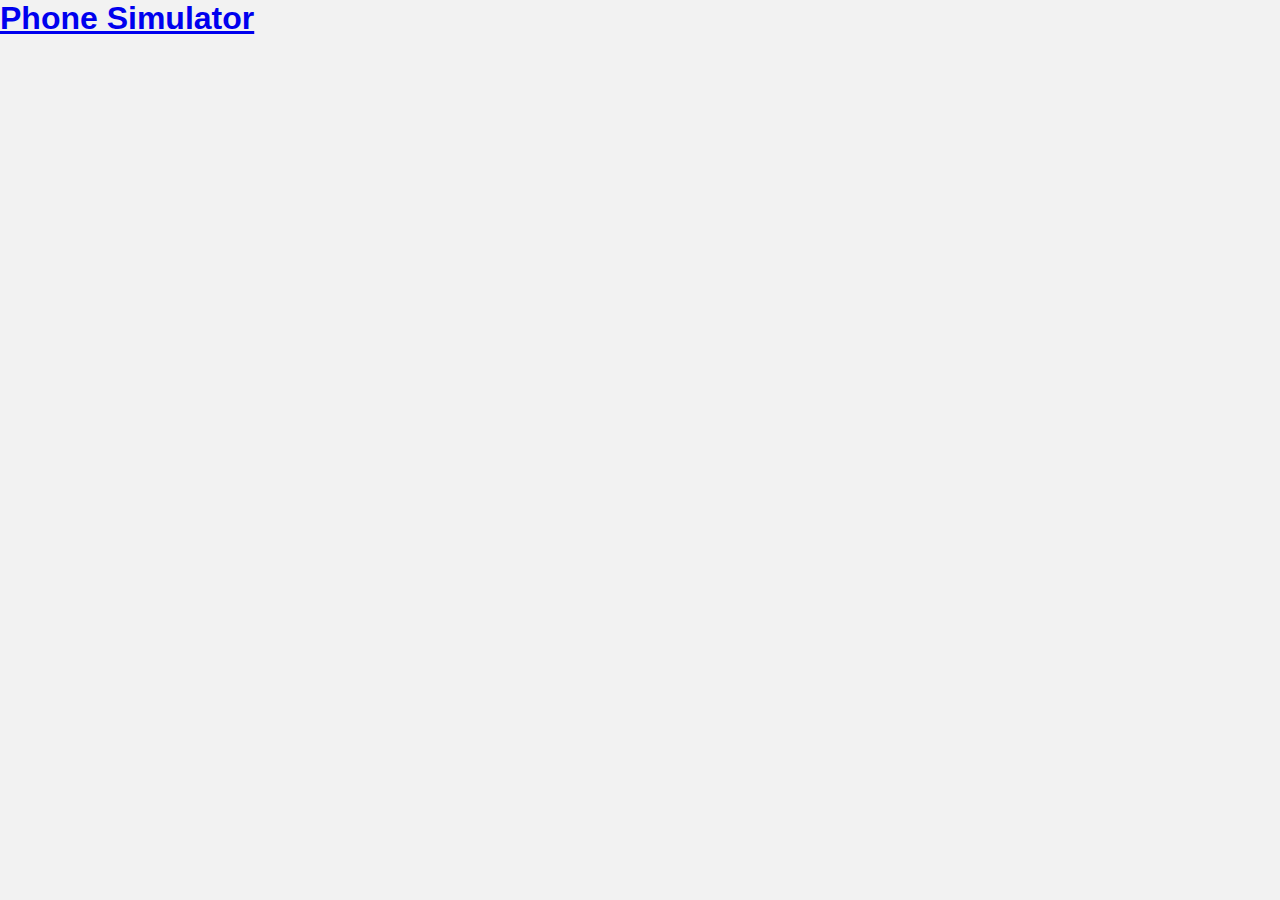
<file: index.html>
<!DOCTYPE html>
<html lang="en">

<head>
    <meta charset="UTF-8">
    <meta http-equiv="X-UA-Compatible" content="IE=edge">
    <meta name="viewport" content="width=device-width, initial-scale=1.0">
    <title>Sujan Khadka</title>
    <link rel="stylesheet" href="styles/style.css">
</head>

<body>
    <ul>
        <li>
            <h1><a href="Phone-Simulator/index.html">Phone Simulator</a></h1>
        </li>
    </ul>
</body>

</html>
</file>
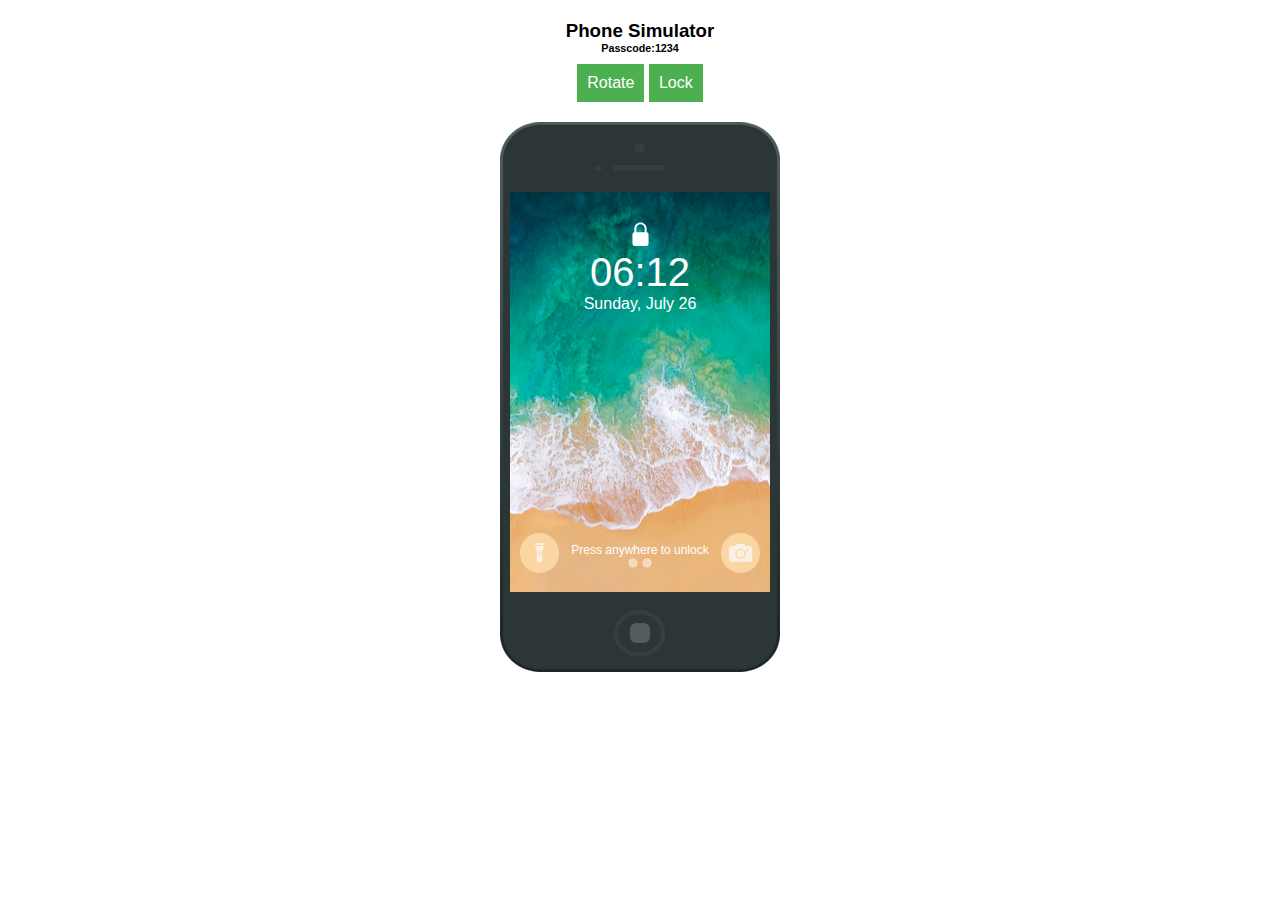
<file: Phone-Simulator/index.html>
<!DOCTYPE html>
<html lang="en">

<head>
    <meta charset="UTF-8">
    <meta http-equiv="X-UA-Compatible" content="IE=edge">
    <meta name="viewport" content="width=device-width, initial-scale=1.0">
    <title>MyPhone</title>
    <link rel="icon" type="image/x-icon" href="./favicon/apple-logo.png">
    <link rel="stylesheet" href="css/style.css">
</head>

<body>
    <div class="main">
        <div class="heading">
            <h3>Phone Simulator</h3>
            <h6 class="passcode-home">Passcode:1234</h6>
            <button id="rotatebtn">Rotate</button>
            <button id="lock">Lock</button>
        </div>
        <div class="emulator">
            <div class="phone">
                <div class="date-time">
                    <img src="./images/lock.svg" alt="">
                    <p id="time"></p>
                    <p id="date"></p>
                </div>
                <div class="lockscreen-bottom">
                    <div class="lockscreen-bottom-right">
                        <img src="./images/flashlight.svg" class="cam-bottom" alt="">
                    </div>
                    <div class="lockscreen-bottom-middle">
                        <p>Press anywhere to unlock</p>
                        <img src="./images/dot_grey.svg" alt="sliders">
                        <img src="./images/dot_grey.svg" alt="sliders">
                    </div>
                    <div class="lockscreen-bottom-right">
                        <img src="./images/camera_button.svg" class="cam-bottom" alt="">
                    </div>
                </div>
            </div>

            <div class="passcode center">
                <p>Enter Passcode</p>
                <div class="slider">
                    <img src="./images/dot_grey.svg" alt="">
                    <img src="./images/dot_grey.svg" alt="">
                    <img src="./images/dot_grey.svg" alt="">
                    <img src="./images/dot_grey.svg" alt="">
                </div>

                <div class="buttons">
                    <input onClick="passCheck(this)" type="submit" value="1" />
                    <input onClick="passCheck(this)" type="submit" value="2" />
                    <input onClick="passCheck(this)" type="submit" value="3" />
                </div>
                <div class="buttons">
                    <input onClick="passCheck(this)" type="submit" value="4" />
                    <input onClick="passCheck(this)" type="submit" value="5" />
                    <input onClick="passCheck(this)" type="submit" value="6" />
                </div>
                <div class="buttons">
                    <input onClick="passCheck(this)" type="submit" value="7" />
                    <input onClick="passCheck(this)" type="submit" value="8" />
                    <input onClick="passCheck(this)" type="submit" value="9" />
                </div>
                <div class="buttons">
                    <input onClick="passCheck(this)" type="submit" value="0" />
                </div>


            </div>

        </div>
    </div>
    <script src="src/extras.js"></script>
    <script src="src/dateTime.js"></script>
    <script src="src/calculator.js"></script>
    <script src="src/lockscreen.js"></script>
    <script src="src/passcode.js"></script>
    <script src="src/camera.js"></script>
    <script src="src/homeScreen.js"></script>
    <script src="src/calendar.js"></script>
</body>

</html>
</file>
<file: styles/style.css>
* {
    margin: 0px;
    padding: 0px;
}

body {
    box-sizing: border-box;
    background-color: #f2f2f2;
    font-family: Arial, Helvetica, sans-serif;
}


/* a {
    text-decoration: none;
    color: #000000;
} */
</file>
<file: Phone-Simulator/css/style.css>
* {
    margin: 0px;
    padding: 0px;
    box-sizing: border-box;
}

body {
    font-family: -apple-system, BlinkMacSystemFont, 'Segoe UI', Roboto, Oxygen, Ubuntu, Cantarell, 'Open Sans', 'Helvetica Neue', sans-serif;
    font-size: 16px;
    color: white;
    overflow-x: hidden;
    width: 100vw;
    margin-right: calc(100vw - 100%);
}

.main {
    height: 100vh;
    width: 100vw;
}

.heading {
    color: black;
    margin: 0% auto;
    width: 100%;
    text-align: center;
    padding: 20px;
}

.emulator {
    background: url('../images/final1.png') no-repeat;
    margin: 0% auto;
    height: 550px;
    width: 280px;
    background-position: center;
    background-size: cover;
    position: relative;
}

.passcode-home {
    margin-bottom: 10px;
}

#rotatebtn,
#lock {
    background-color: #4CAF50;
    border: none;
    color: white;
    padding: 10px;
    text-align: center;
    text-decoration: none;
    display: inline-block;
    font-size: 16px;
    cursor: pointer;
}

.phone {
    background: url('../images/wallpaper.png') no-repeat;
    background-position: center;
    height: 400px;
    width: 260px;
    position: absolute;
    top: 70px;
    left: 10px;
    background-color: white;
}

.date-time {
    color: white;
    text-align: center;
    padding-top: 30px;
}

.date-time img {
    height: 24px;
    width: 35px;
}

.date-time #time {
    font-size: 40px;
    font-weight: 300;
}

.lockscreen-bottom {
    color: white;
    text-align: center;
    padding-top: 220px;
    font-size: 12px;
    display: flex;
    padding-left: 10px;
    padding-right: 10px;
}

.lockscreen-bottom-middle {
    width: 70%;
    margin: 0% auto;
    padding-top: 10px;
}

.lockscreen-bottom-middle img {
    height: 10px;
    opacity: 0.5;
    filter: brightness(200%);
}

.lockscreen-bottom-right {
    width: 40px;
    height: 40px;
    float: right;
    padding-top: 10px;
    border-radius: 26px;
    background: navajowhite;
    opacity: 0.8;
    cursor: pointer;
}

.slider img {
    height: 10px;
    opacity: 0.5;
    margin: 0px 5px;
}

.center {
    text-align: center;
}


/* Passcode section */

.passcode {
    padding-top: 100px;
    display: none;
    filter: brightness(200%);
}

.slider {
    border-radius: 5px;
    height: 10px;
    filter: brightness(200%);
}

.passcode p {
    font-size: 20px;
}

.buttons {
    margin-left: 0%;
}

.passcode input {
    height: 60px;
    width: 60px;
    margin: 10px 4px;
    font-size: 25px;
    color: white;
    border: 3px solid white;
    border-radius: 35px;
    cursor: pointer;
    background: transparent;
}

.passcode input:hover {
    background: revert;
}


/* backbutton */

#back-button {
    height: 20px;
    width: 20px;
    position: absolute;
    left: 130px;
    bottom: 29px;
    border: none;
    border-radius: 30%;
    opacity: 0.2;
}

.icon-set img {
    padding: 10px 0px;
    margin: 0px 7px;
    width: 50px;
}


/* camera */

.cam-bottom {
    width: 25px;
    height: 20px!important;
}


/* clock */

.clock {
    width: 220px;
    height: 220px;
    margin-left: 20px;
    margin-top: 20px;
    display: flex;
    justify-content: center;
    align-items: center;
    background: url(../images/clock.png);
    background-size: cover;
    border: 4px solid #091921;
    border-radius: 50%;
    box-shadow: 0 -15px 15px rgba(255, 255, 255, 0.05), inset 0 -15px 15px rgba(255, 255, 255, 0.05), 0 15px 15px rgba(0, 0, 0, 0.3), inset 0 15px 15px rgba(0, 0, 0, 0.3);
}

.clock:before {
    content: '';
    position: absolute;
    width: 15px;
    height: 15px;
    background: #fff;
    border-radius: 50%;
    z-index: 100000;
}

.clock .hour,
.clock .min,
.clock .sec {
    position: absolute;
}

.clock .hour,
.hr {
    width: 110px;
    height: 90px;
}

.clock .min,
.mn {
    width: 140px;
    height: 110px;
}

.clock .sec,
.sc {
    width: 180px;
    height: 130px;
}

.hr,
.mn,
.sc {
    display: flex;
    justify-content: center;
    position: absolute;
    border-radius: 50%;
}

.hr:before {
    content: '';
    position: absolute;
    width: 8px;
    height: 50px;
    background: #ff105e;
    z-index: 10px;
    border-radius: 6px 6px 0 0;
}

.mn:before {
    content: '';
    position: absolute;
    width: 4px;
    height: 55px;
    background: #fff;
    z-index: 11px;
    border-radius: 6px 6px 0 0;
}

.sc:before {
    content: '';
    position: absolute;
    width: 2px;
    height: 70px;
    background: #fff;
    z-index: 12px;
    border-radius: 6px 6px 0 0;
}


/* Calendar */


/* (A) ENTIRE PAGE */

#cal-wrap * {
    font-family: arial, sans-serif;
}

.ninja {
    display: none !important;
}


/* (B) CONTAINER */

#cal-wrap {
    height: 400px;
    width: 260px;
    overflow: auto;
}


/* (C) PERIOD SELECTOR */

#cal-date {
    display: flex;
}

#cal-mth,
#cal-yr {
    box-sizing: border-box;
    padding: 10px 20px;
    font-size: 1.2em;
    border: 0;
}


/* (D) CALENDAR */

#calendar {
    width: 100%;
    border-collapse: collapse;
}

#calendar tr.head td {
    font-weight: bold;
    text-transform: uppercase;
    color: #fff;
    background: #f37070;
    padding: 15px;
    text-align: center;
}

#calendar tr.day td {
    border: 1px solid #ddd;
    width: 14.28%;
    padding: 15px 5px;
    vertical-align: top;
}

#calendar tr.day td:hover {
    background: #fff9e4;
    cursor: pointer;
}

#calendar tr td.blank {
    background: #f5f5f5;
}

#calendar tr td.today {
    background: #ffdede;
}

#calendar .dd {
    font-size: 1.2em;
    color: #999;
}

#calendar .evt {
    margin-top: 5px;
    font-size: 0.8em;
    font-weight: bold;
    overflow: hidden;
    color: #ff5d5d;
}


/* (E) ADD/EDIT EVENT */

#cal-event {
    padding: 15px;
    margin-top: 20px;
    background: #f5f5f5;
    border: 1px solid #ddd;
}

#cal-event h1 {
    color: #333;
    padding: 0;
    margin: 0;
}

#evt-date {
    color: #555;
    margin: 10px 0;
}

#cal-event textarea {
    display: block;
    box-sizing: border-box;
    width: 100%;
    padding: 10px;
    margin: 10px 0;
    border: 1px solid #ddd;
    min-height: 100px;
}

#cal-event input[type=button],
#cal-event input[type=submit] {
    padding: 10px;
    margin: 5px;
    font-size: 1.2em;
    border: 0;
    background: #ea4c4c;
    color: #fff;
}


/* Music player */

.container {
    position: absolute;
    height: 400px;
    width: 260px;
    margin: auto;
    top: 0;
    left: 0;
    right: 0;
    bottom: 0;
    overflow: hidden;
    display: flex;
    justify-content: center;
    align-items: center;
    background: #000000;
    box-shadow: 0 0 10px #000000;
}


/* container for play, pause, previous track, next track, and progress bar  */

.box {
    position: absolute;
    height: 40%;
    width: 100%;
    background: -webkit-linear-gradient(45deg, rgb(40, 40, 40), rgb(133, 133, 133));
    z-index: 4;
    bottom: 0;
}


/* album cover */

#thumbnail {
    position: absolute;
    width: 70%;
    top: 5%;
    transition: 1s;
    z-index: 3;
    border-radius: 100px;
}


/* track artist */

.song-artist {
    position: absolute;
    z-index: 4;
    color: rgb(193, 255, 6);
    font-family: 'Montserrat', sans-serif;
    font-weight: bold;
    font-size: 20px;
    bottom: 17%;
}


/* track title */

.song-title {
    position: absolute;
    z-index: 4;
    color: white;
    font-family: 'Montserrat', sans-serif;
    font-size: 17px;
    bottom: 12%;
}


/* style for play and pause images */

#play-pause {
    position: absolute;
    height: 50px;
    width: 50px;
    filter: invert(1);
    cursor: pointer;
    bottom: 24%;
    z-index: 4;
    font-size: 53px;
    left: 40%;
}


/* style for next and previous song images */

#next-song,
#previous-song {
    position: absolute;
    height: 30px;
    width: 30px;
    filter: invert(1);
    cursor: pointer;
    bottom: 26%;
    font-size: 40px;
    z-index: 4;
}


/* unique style for next song image */

#next-song {
    right: 18%;
}


/* unique style for previous song image */

#previous-song {
    right: 70%;
    bottom: 26%;
}


/* style for current time of the track */

.currentTime {
    position: absolute;
    height: 50px;
    width: 50px;
    cursor: pointer;
    bottom: -5%;
    left: 5%;
    z-index: 4;
    font-family: 'Montserrat', sans-serif;
    font-size: 13px;
    color: white;
    align-items: center;
}


/* style for the total length of the track */

.durationTime {
    position: absolute;
    height: 50px;
    width: 50px;
    cursor: pointer;
    bottom: -5%;
    right: -6%;
    z-index: 4;
    font-family: 'Montserrat', sans-serif;
    font-size: 13px;
    align-items: center;
    color: rgb(193, 255, 6);
}


/* style for the progress bar */

#progress-bar {
    -webkit-appearance: none;
    appearance: none;
    position: absolute;
    z-index: 4;
    height: 5px;
    background: #000000;
    width: 170px;
    bottom: 5%;
    border-radius: 30px;
    left: 18%;
}


/* style for the progress bar's slider thumb */

#progress-bar::-webkit-slider-thumb {
    -webkit-appearance: none;
    margin-top: -8px;
    margin-left: 0px;
    height: 20px;
    width: 7px;
    border: 0;
    background: -webkit-linear-gradient(45deg, rgb(213, 213, 213), rgb(193, 255, 6));
    border-radius: 30px;
    cursor: pointer;
}


/* style for the progress bar's runnable track */

#progress-bar::-webkit-slider-runnable-track {
    -webkit-appearance: none;
    appearance: none;
    cursor: pointer;
    max-height: 5px;
    border-radius: 30px;
}


/* style to remove blue shade of the progress bar when clicked on/selected */

#progress-bar:focus {
    outline: none;
}


/* calculator */

.calculator-app .buttons {
    padding-left: 5%;
}

.calculator-app input {
    height: 50px;
    width: 50px;
    margin: 5px;
    background: #333333;
    font-size: 30px;
    color: white;
    border-radius: 25px;
    cursor: pointer;
    border: none;
}

.calculator-app input[type='submit'] {
    width: 50px;
}


/* Weather App */

.weatherApp {
    margin: 0;
    background-color: linear-gradient(300deg, #757b87, #909d9d);
    display: flex;
    justify-content: center;
    align-items: center;
    flex-direction: column;
}

#search {
    padding: 0.5rem;
    border-radius: 25px;
    border: none;
    background-color: #fff;
    font-family: inherit;
    box-shadow: 0 4px 10px rgba(0, 0, 0, 0.2);
    width: 200px;
}

.weather input:focus {
    outline: none;
}

.weather {
    text-align: center;
}

.weather h2 {
    margin-bottom: 0;
    display: flex;
    align-items: center;
    justify-content: center;
}


/* Notes */

.memo-app {
    display: flex;
    justify-content: center;
    align-items: center;
    flex-direction: column;
    height: 100vh;
    background: #333a4d;
}


/*NOTE*/

.note {
    width: 260px;
    height: 400px;
    background: lightyellow;
    padding: 10px;
    border-radius: 3px;
    border: 1px solid #eee;
}

input[type='text'] {
    border: none;
    display: block;
    background: transparent;
    border-bottom: 1px solid #eee;
    width: calc(100% - 6px);
    font-size: 20px;
    color: #545454;
}

textarea {
    border: none;
    height: calc(100% - 40px) !important;
    width: calc(100% - 10px) !important;
    background: transparent;
    color: #545454;
    font-size: 16px;
    margin: 5px 0 0;
}


/* image viewer */

.carousel-container {
    width: 260px;
    height: 400px;
    position: relative;
    margin: 0 auto;
    bottom: 20px;
}

.carousel-container .navigation .prev {
    position: absolute;
    z-index: 10;
    font-size: 25px;
    top: 40%;
    left: 10px;
    font-weight: 700;
}

.carousel-container .navigation .next {
    right: 10px;
    position: absolute;
    font-size: 25px;
    z-index: 10;
    top: 40%;
}

.carousel-container .navigation .nav-btn {
    background: rgba(255, 255, 255, 0.55);
    cursor: pointer;
    border-radius: 50%;
    width: 30px;
    height: 30px;
    display: flex;
    justify-content: center;
    align-items: center;
    padding: 5px;
    box-shadow: 2px 2px 10px rgba(0, 0, 0, 0.4);
}

.carousel-container .navigation .nav-btn:hover {
    background: white;
}

.carousel {
    margin-top: 20px;
    transition: all 0.3s ease;
}

.carousel img {
    width: 100%;
    transition: all 0.3s ease;
    /* border: 8px solid white; */
}

.caption {
    position: absolute;
    bottom: 0;
    width: 100%;
    display: flex;
    font-size: 20px;
    justify-content: center;
    align-items: center;
    color: rgb(255, 255, 255);
    background: rgba(0, 0, 0, 0.3);
    height: 35px;
}

.item {
    position: absolute;
    display: none;
}

.main-item {
    display: block;
}


/* Pencil App */

.pencil-app {
    background-color: #f5f5f5;
    display: flex;
    flex-direction: column;
    align-items: center;
    justify-content: center;
}


/* canvas {
    border: 2px solid steelblue;
} */

.toolbox {
    background-color: steelblue;
    border: 1px solid slateblue;
    display: flex;
    width: 260px;
}

.toolbox>* {
    /* background-color: #fff; */
    border: none;
    display: inline-flex;
    align-items: center;
    justify-content: center;
    font-size: 15px;
    height: 25px;
    width: 25px;
    margin: 0.25rem;
    padding: 0px;
    cursor: pointer;
}

.toolbox>*:last-child {
    margin-left: auto;
}


/* flappy bird */

#instruction {
    display: block;
    margin: 0 auto;
    text-align: center;
    top: 120px;
}

#instructionP2 {
    display: block;
    margin: 0 auto;
    text-align: center;
    top: 330px;
    right: 13px;
    width: 90%;
    background: black;
    font-size: 14px;
}

#instructions {
    color: #000;
    text-align: center;
}

.before-start {
    position: relative;
    height: 400px;
    width: 260px;
    margin: auto;
    display: block;
    text-align: center;
}

.after-crash {
    position: absolute;
    height: 250px;
    width: 260px;
    margin: auto;
    bottom: 45px;
    left: 1px;
}

.before-start img {
    height: 400px;
    width: 260px;
}

.before-start .start-button {
    position: absolute;
    top: 75px;
    right: 85px;
    height: 40px;
    width: 90px;
}

.before-start p {
    position: absolute;
    top: 230px;
    right: 105px;
    font-size: 22px;
}

#instructions {
    display: none;
}

.after-crash {
    display: none;
}

.display-score {
    background-color: #000;
    color: #fff;
    padding: 5px 15px;
    line-height: 25px;
}

.restart-instruction {
    background-color: red;
    color: #fff;
    padding: 5px;
    margin-top: 15px;
}


/* Target game */

#line {
    position: absolute;
    top: 0px;
    color: black;
    width: 260px;
    height: 100px;
    border-bottom: solid 1px red;
}

#target {
    width: 20px;
    height: 20px;
    background: red;
    position: absolute;
    top: 380px;
    right: 120px;
}
</file>
